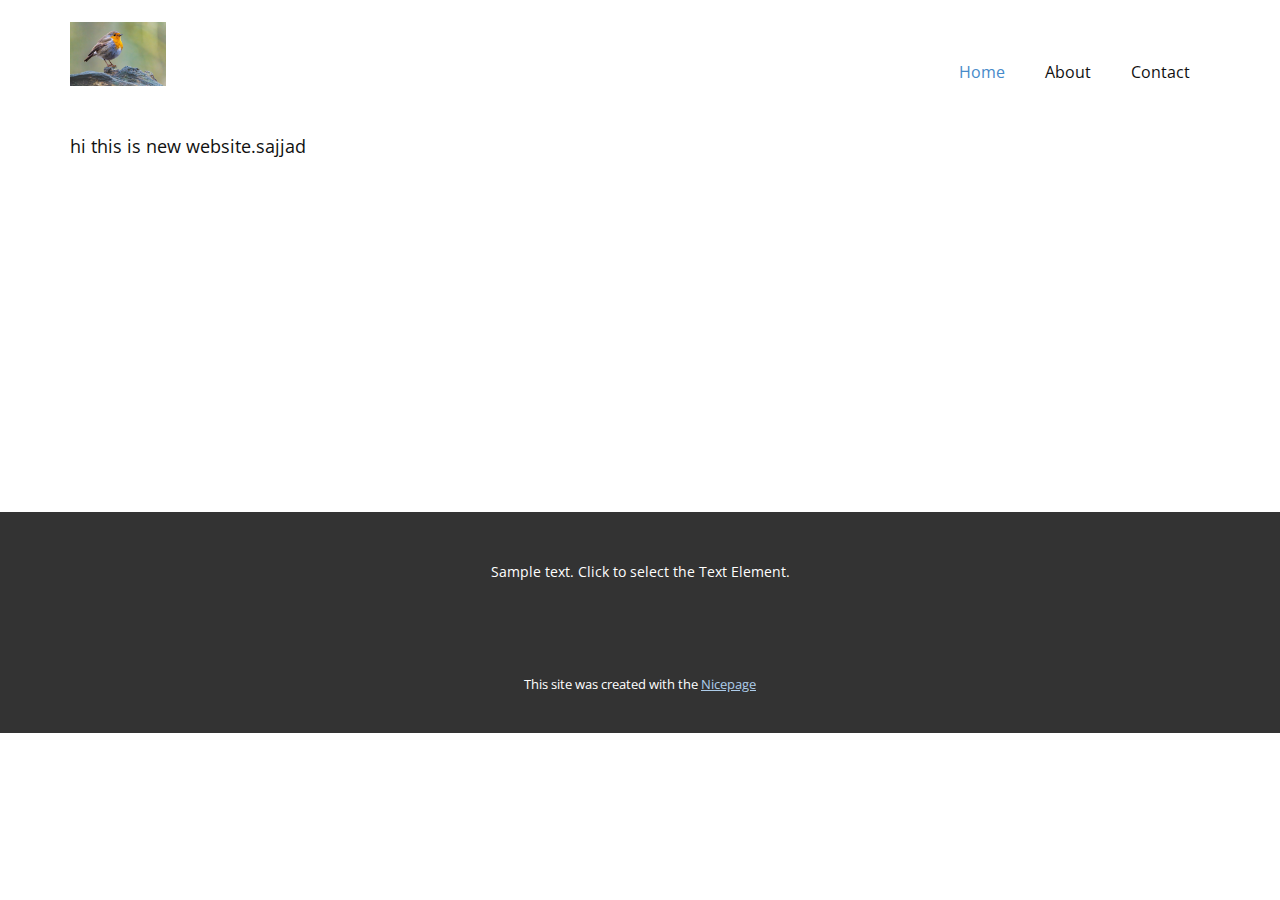
<file: index.html>
<!DOCTYPE html>
<html style="font-size: 16px;" lang="en"><head>
    <meta name="viewport" content="width=device-width, initial-scale=1.0">
    <meta charset="utf-8">
    <meta name="keywords" content="">
    <meta name="description" content="">
    <title>Home</title>
    <link rel="stylesheet" href="nicepage.css" media="screen">
<link rel="stylesheet" href="index.css" media="screen">
    <script class="u-script" type="text/javascript" src="jquery.js" defer=""></script>
    <script class="u-script" type="text/javascript" src="nicepage.js" defer=""></script>
    <meta name="generator" content="Nicepage 7.3.1, nicepage.com">
    
    
    
    <link id="u-theme-google-font" rel="stylesheet" href="https://fonts.googleapis.com/css?family=Roboto:100,100i,300,300i,400,400i,500,500i,700,700i,900,900i|Open+Sans:300,300i,400,400i,500,500i,600,600i,700,700i,800,800i">
    <script type="application/ld+json">{
		"@context": "http://schema.org",
		"@type": "Organization",
		"name": "portfolio",
		"logo": "images/b9fbf3add173cca955393d8971b341155aa489605b2e3d7445d725b1a506551e126de856271d9162c3757af6ee275f9a686507354e90d8755e0472_1280.jpg"
}</script>
    <meta name="theme-color" content="#478ac9">
    <meta property="og:title" content="Home">
    <meta property="og:type" content="website">
  <meta data-intl-tel-input-cdn-path="intlTelInput/"></head>
  <body data-home-page="Home.html" data-home-page-title="Home" data-path-to-root="./" data-include-products="false" class="u-body u-xl-mode" data-lang="en"><header class="u-clearfix u-header u-header" id="header"><div class="u-clearfix u-sheet u-valign-middle u-sheet-1">
        <a href="#" class="u-image u-logo u-image-1" data-image-width="1280" data-image-height="853">
          <img src="images/b9fbf3add173cca955393d8971b341155aa489605b2e3d7445d725b1a506551e126de856271d9162c3757af6ee275f9a686507354e90d8755e0472_1280.jpg" class="u-logo-image u-logo-image-1">
        </a>
        <nav class="u-menu u-menu-one-level u-offcanvas u-menu-1">
          <div class="menu-collapse" style="font-size: 1rem; letter-spacing: 0px;">
            <a class="u-button-style u-custom-left-right-menu-spacing u-custom-padding-bottom u-custom-top-bottom-menu-spacing u-hamburger-link u-nav-link u-text-active-palette-1-base u-text-hover-palette-2-base" href="#">
              <svg class="u-svg-link" viewBox="0 0 24 24"><use xlink:href="#menu-hamburger"></use></svg>
              <svg class="u-svg-content" version="1.1" id="menu-hamburger" viewBox="0 0 16 16" x="0px" y="0px" xmlns:xlink="http://www.w3.org/1999/xlink" xmlns="http://www.w3.org/2000/svg"><g><rect y="1" width="16" height="2"></rect><rect y="7" width="16" height="2"></rect><rect y="13" width="16" height="2"></rect>
</g></svg>
            </a>
          </div>
          <div class="u-nav-container">
            <ul class="u-nav u-unstyled u-nav-1"><li class="u-nav-item"><a class="u-button-style u-nav-link u-text-active-palette-1-base u-text-hover-palette-2-base" href="./" style="padding: 10px 20px;">Home</a>
</li><li class="u-nav-item"><a class="u-button-style u-nav-link u-text-active-palette-1-base u-text-hover-palette-2-base" href="About.html" style="padding: 10px 20px;">About</a>
</li><li class="u-nav-item"><a class="u-button-style u-nav-link u-text-active-palette-1-base u-text-hover-palette-2-base" href="Contact.html" style="padding: 10px 20px;">Contact</a>
</li></ul>
          </div>
          <div class="u-nav-container-collapse">
            <div class="u-black u-container-style u-inner-container-layout u-opacity u-opacity-95 u-sidenav">
              <div class="u-inner-container-layout u-sidenav-overflow">
                <div class="u-menu-close"></div>
                <ul class="u-align-center u-nav u-popupmenu-items u-unstyled u-nav-2"><li class="u-nav-item"><a class="u-button-style u-nav-link" href="./">Home</a>
</li><li class="u-nav-item"><a class="u-button-style u-nav-link" href="About.html">About</a>
</li><li class="u-nav-item"><a class="u-button-style u-nav-link" href="Contact.html">Contact</a>
</li></ul>
              </div>
            </div>
            <div class="u-black u-menu-overlay u-opacity u-opacity-70"></div>
          </div>
        </nav>
      </div></header>
    <section class="u-clearfix u-section-1" id="block-1">
      <div class="u-clearfix u-sheet u-sheet-1">
        <p class="u-text u-text-default u-text-1">hi this is new website.sajjad</p>
      </div>
    </section>
    
    
    
    <footer class="u-align-center u-clearfix u-container-align-center u-footer u-grey-80 u-footer" id="footer"><div class="u-clearfix u-sheet u-sheet-1">
        <p class="u-small-text u-text u-text-variant u-text-1">Sample text. Click to select the Text Element.</p>
      </div></footer>
    <section class="u-backlink u-clearfix u-grey-80">
      <p class="u-text">
        <span>This site was created with the </span>
        <a class="u-link" href="https://nicepage.com/" target="_blank" rel="nofollow">
          <span>Nicepage</span>
        </a>
      </p>
    </section>
  
</body></html>
</file>
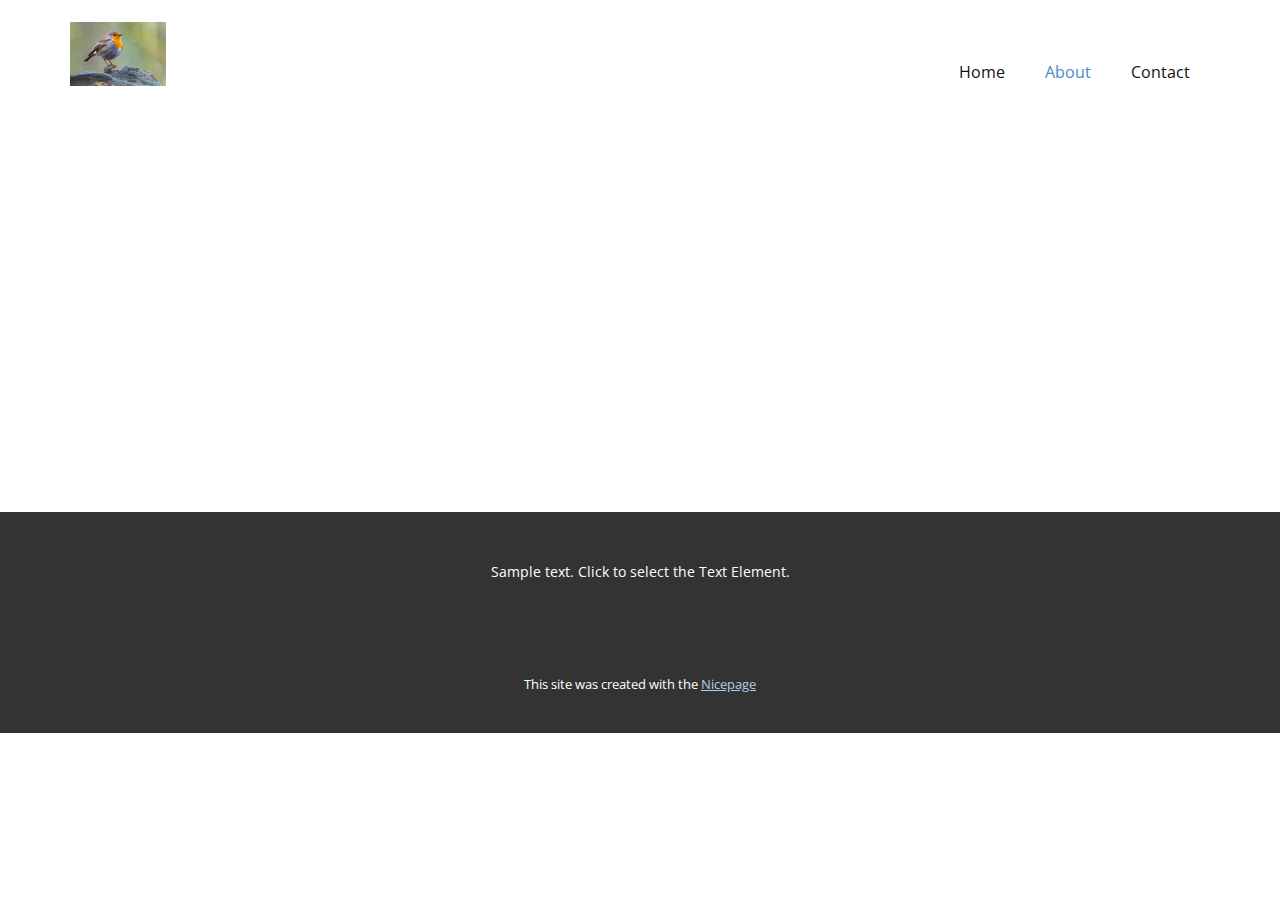
<file: About.html>
<!DOCTYPE html>
<html style="font-size: 16px;" lang="en"><head>
    <meta name="viewport" content="width=device-width, initial-scale=1.0">
    <meta charset="utf-8">
    <meta name="keywords" content="">
    <meta name="description" content="">
    <title>About</title>
    <link rel="stylesheet" href="nicepage.css" media="screen">
<link rel="stylesheet" href="About.css" media="screen">
    <script class="u-script" type="text/javascript" src="jquery.js" defer=""></script>
    <script class="u-script" type="text/javascript" src="nicepage.js" defer=""></script>
    <meta name="generator" content="Nicepage 7.3.1, nicepage.com">
    
    
    
    <link id="u-theme-google-font" rel="stylesheet" href="https://fonts.googleapis.com/css?family=Roboto:100,100i,300,300i,400,400i,500,500i,700,700i,900,900i|Open+Sans:300,300i,400,400i,500,500i,600,600i,700,700i,800,800i">
    <script type="application/ld+json">{
		"@context": "http://schema.org",
		"@type": "Organization",
		"name": "portfolio",
		"logo": "images/b9fbf3add173cca955393d8971b341155aa489605b2e3d7445d725b1a506551e126de856271d9162c3757af6ee275f9a686507354e90d8755e0472_1280.jpg"
}</script>
    <meta name="theme-color" content="#478ac9">
    <meta property="og:title" content="About">
    <meta property="og:type" content="website">
  <meta data-intl-tel-input-cdn-path="intlTelInput/"></head>
  <body data-path-to-root="./" data-include-products="false" class="u-body u-xl-mode" data-lang="en"><header class="u-clearfix u-header u-header" id="header"><div class="u-clearfix u-sheet u-valign-middle u-sheet-1">
        <a href="#" class="u-image u-logo u-image-1" data-image-width="1280" data-image-height="853">
          <img src="images/b9fbf3add173cca955393d8971b341155aa489605b2e3d7445d725b1a506551e126de856271d9162c3757af6ee275f9a686507354e90d8755e0472_1280.jpg" class="u-logo-image u-logo-image-1">
        </a>
        <nav class="u-menu u-menu-one-level u-offcanvas u-menu-1">
          <div class="menu-collapse" style="font-size: 1rem; letter-spacing: 0px;">
            <a class="u-button-style u-custom-left-right-menu-spacing u-custom-padding-bottom u-custom-top-bottom-menu-spacing u-hamburger-link u-nav-link u-text-active-palette-1-base u-text-hover-palette-2-base" href="#">
              <svg class="u-svg-link" viewBox="0 0 24 24"><use xlink:href="#menu-hamburger"></use></svg>
              <svg class="u-svg-content" version="1.1" id="menu-hamburger" viewBox="0 0 16 16" x="0px" y="0px" xmlns:xlink="http://www.w3.org/1999/xlink" xmlns="http://www.w3.org/2000/svg"><g><rect y="1" width="16" height="2"></rect><rect y="7" width="16" height="2"></rect><rect y="13" width="16" height="2"></rect>
</g></svg>
            </a>
          </div>
          <div class="u-nav-container">
            <ul class="u-nav u-unstyled u-nav-1"><li class="u-nav-item"><a class="u-button-style u-nav-link u-text-active-palette-1-base u-text-hover-palette-2-base" href="./" style="padding: 10px 20px;">Home</a>
</li><li class="u-nav-item"><a class="u-button-style u-nav-link u-text-active-palette-1-base u-text-hover-palette-2-base" href="About.html" style="padding: 10px 20px;">About</a>
</li><li class="u-nav-item"><a class="u-button-style u-nav-link u-text-active-palette-1-base u-text-hover-palette-2-base" href="Contact.html" style="padding: 10px 20px;">Contact</a>
</li></ul>
          </div>
          <div class="u-nav-container-collapse">
            <div class="u-black u-container-style u-inner-container-layout u-opacity u-opacity-95 u-sidenav">
              <div class="u-inner-container-layout u-sidenav-overflow">
                <div class="u-menu-close"></div>
                <ul class="u-align-center u-nav u-popupmenu-items u-unstyled u-nav-2"><li class="u-nav-item"><a class="u-button-style u-nav-link" href="./">Home</a>
</li><li class="u-nav-item"><a class="u-button-style u-nav-link" href="About.html">About</a>
</li><li class="u-nav-item"><a class="u-button-style u-nav-link" href="Contact.html">Contact</a>
</li></ul>
              </div>
            </div>
            <div class="u-black u-menu-overlay u-opacity u-opacity-70"></div>
          </div>
        </nav>
      </div></header>
    <section class="u-clearfix u-section-1" id="block-1">
      <div class="u-clearfix u-sheet u-sheet-1"></div>
    </section>
    
    
    
    <footer class="u-align-center u-clearfix u-container-align-center u-footer u-grey-80 u-footer" id="footer"><div class="u-clearfix u-sheet u-sheet-1">
        <p class="u-small-text u-text u-text-variant u-text-1">Sample text. Click to select the Text Element.</p>
      </div></footer>
    <section class="u-backlink u-clearfix u-grey-80">
      <p class="u-text">
        <span>This site was created with the </span>
        <a class="u-link" href="https://nicepage.com/" target="_blank" rel="nofollow">
          <span>Nicepage</span>
        </a>
      </p>
    </section>
  
</body></html>
</file>
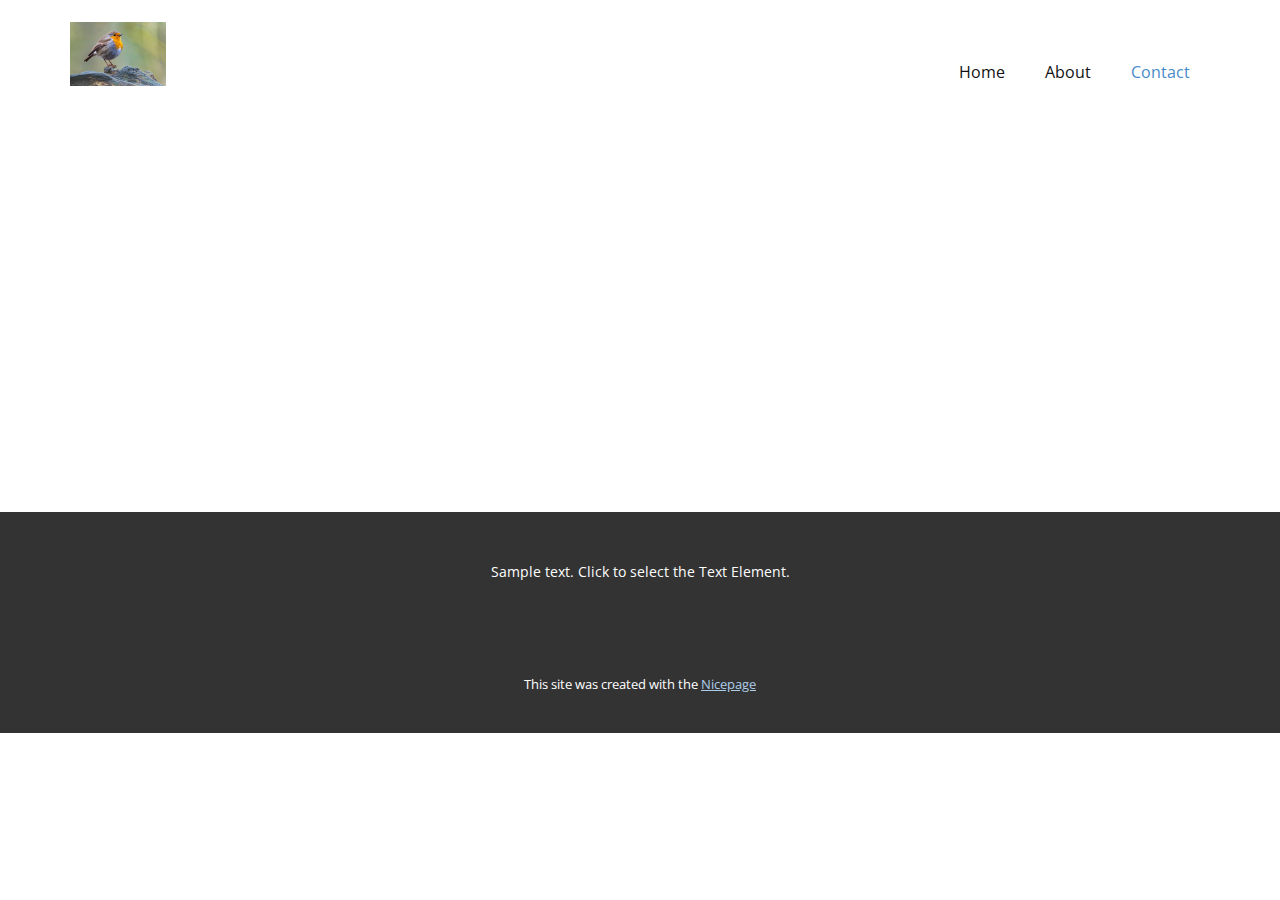
<file: Contact.html>
<!DOCTYPE html>
<html style="font-size: 16px;" lang="en"><head>
    <meta name="viewport" content="width=device-width, initial-scale=1.0">
    <meta charset="utf-8">
    <meta name="keywords" content="">
    <meta name="description" content="">
    <title>Contact</title>
    <link rel="stylesheet" href="nicepage.css" media="screen">
<link rel="stylesheet" href="Contact.css" media="screen">
    <script class="u-script" type="text/javascript" src="jquery.js" defer=""></script>
    <script class="u-script" type="text/javascript" src="nicepage.js" defer=""></script>
    <meta name="generator" content="Nicepage 7.3.1, nicepage.com">
    
    
    
    <link id="u-theme-google-font" rel="stylesheet" href="https://fonts.googleapis.com/css?family=Roboto:100,100i,300,300i,400,400i,500,500i,700,700i,900,900i|Open+Sans:300,300i,400,400i,500,500i,600,600i,700,700i,800,800i">
    <script type="application/ld+json">{
		"@context": "http://schema.org",
		"@type": "Organization",
		"name": "portfolio",
		"logo": "images/b9fbf3add173cca955393d8971b341155aa489605b2e3d7445d725b1a506551e126de856271d9162c3757af6ee275f9a686507354e90d8755e0472_1280.jpg"
}</script>
    <meta name="theme-color" content="#478ac9">
    <meta property="og:title" content="Contact">
    <meta property="og:type" content="website">
  <meta data-intl-tel-input-cdn-path="intlTelInput/"></head>
  <body data-path-to-root="./" data-include-products="false" class="u-body u-xl-mode" data-lang="en"><header class="u-clearfix u-header u-header" id="header"><div class="u-clearfix u-sheet u-valign-middle u-sheet-1">
        <a href="#" class="u-image u-logo u-image-1" data-image-width="1280" data-image-height="853">
          <img src="images/b9fbf3add173cca955393d8971b341155aa489605b2e3d7445d725b1a506551e126de856271d9162c3757af6ee275f9a686507354e90d8755e0472_1280.jpg" class="u-logo-image u-logo-image-1">
        </a>
        <nav class="u-menu u-menu-one-level u-offcanvas u-menu-1">
          <div class="menu-collapse" style="font-size: 1rem; letter-spacing: 0px;">
            <a class="u-button-style u-custom-left-right-menu-spacing u-custom-padding-bottom u-custom-top-bottom-menu-spacing u-hamburger-link u-nav-link u-text-active-palette-1-base u-text-hover-palette-2-base" href="#">
              <svg class="u-svg-link" viewBox="0 0 24 24"><use xlink:href="#menu-hamburger"></use></svg>
              <svg class="u-svg-content" version="1.1" id="menu-hamburger" viewBox="0 0 16 16" x="0px" y="0px" xmlns:xlink="http://www.w3.org/1999/xlink" xmlns="http://www.w3.org/2000/svg"><g><rect y="1" width="16" height="2"></rect><rect y="7" width="16" height="2"></rect><rect y="13" width="16" height="2"></rect>
</g></svg>
            </a>
          </div>
          <div class="u-nav-container">
            <ul class="u-nav u-unstyled u-nav-1"><li class="u-nav-item"><a class="u-button-style u-nav-link u-text-active-palette-1-base u-text-hover-palette-2-base" href="./" style="padding: 10px 20px;">Home</a>
</li><li class="u-nav-item"><a class="u-button-style u-nav-link u-text-active-palette-1-base u-text-hover-palette-2-base" href="About.html" style="padding: 10px 20px;">About</a>
</li><li class="u-nav-item"><a class="u-button-style u-nav-link u-text-active-palette-1-base u-text-hover-palette-2-base" href="Contact.html" style="padding: 10px 20px;">Contact</a>
</li></ul>
          </div>
          <div class="u-nav-container-collapse">
            <div class="u-black u-container-style u-inner-container-layout u-opacity u-opacity-95 u-sidenav">
              <div class="u-inner-container-layout u-sidenav-overflow">
                <div class="u-menu-close"></div>
                <ul class="u-align-center u-nav u-popupmenu-items u-unstyled u-nav-2"><li class="u-nav-item"><a class="u-button-style u-nav-link" href="./">Home</a>
</li><li class="u-nav-item"><a class="u-button-style u-nav-link" href="About.html">About</a>
</li><li class="u-nav-item"><a class="u-button-style u-nav-link" href="Contact.html">Contact</a>
</li></ul>
              </div>
            </div>
            <div class="u-black u-menu-overlay u-opacity u-opacity-70"></div>
          </div>
        </nav>
      </div></header>
    <section class="u-clearfix u-section-1" id="block-1">
      <div class="u-clearfix u-sheet u-sheet-1"></div>
    </section>
    
    
    
    <footer class="u-align-center u-clearfix u-container-align-center u-footer u-grey-80 u-footer" id="footer"><div class="u-clearfix u-sheet u-sheet-1">
        <p class="u-small-text u-text u-text-variant u-text-1">Sample text. Click to select the Text Element.</p>
      </div></footer>
    <section class="u-backlink u-clearfix u-grey-80">
      <p class="u-text">
        <span>This site was created with the </span>
        <a class="u-link" href="https://nicepage.com/" target="_blank" rel="nofollow">
          <span>Nicepage</span>
        </a>
      </p>
    </section>
  
</body></html>
</file>
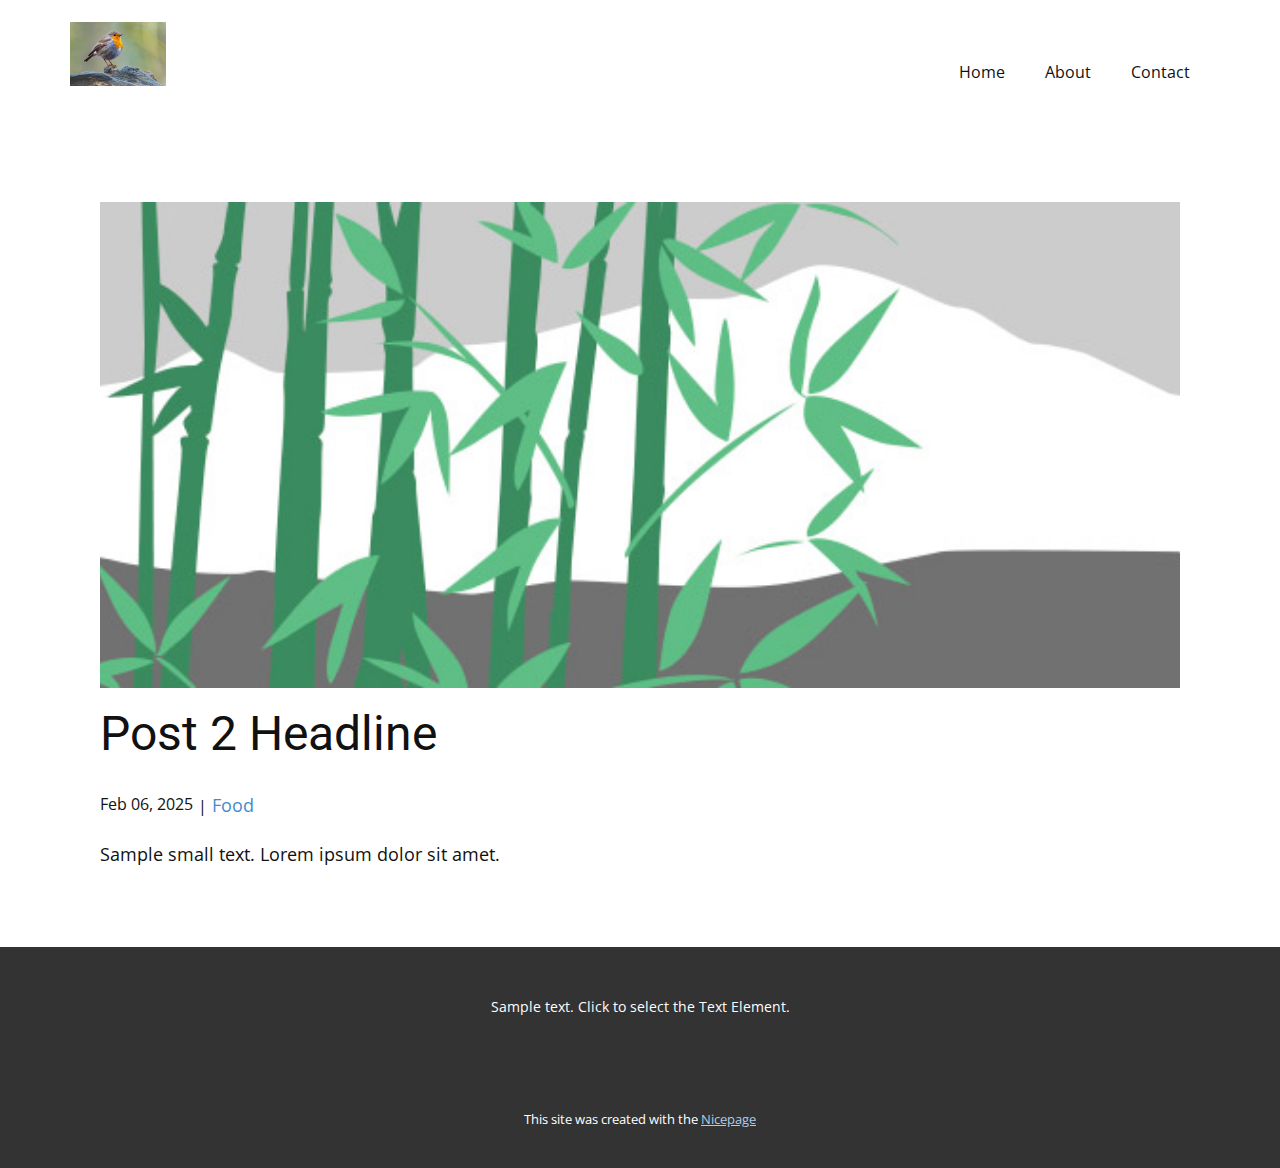
<file: blog/post-1.html>
<!DOCTYPE html>
<html style="font-size: 16px;" lang="en"><head>
    <meta name="viewport" content="width=device-width, initial-scale=1.0">
    <meta charset="utf-8">
    <meta name="keywords" content="Post 1 Headline">
    <meta name="description" content="">
    <title>Post 2 Headline</title>
    <link rel="stylesheet" href="../nicepage.css" media="screen">
<link rel="stylesheet" href="../Post-Template.css" media="screen">
    <script class="u-script" type="text/javascript" src="../jquery.js" defer=""></script>
    <script class="u-script" type="text/javascript" src="../nicepage.js" defer=""></script>
    <meta name="generator" content="Nicepage 7.3.1, nicepage.com">
    
    
    
    <link id="u-theme-google-font" rel="stylesheet" href="https://fonts.googleapis.com/css?family=Roboto:100,100i,300,300i,400,400i,500,500i,700,700i,900,900i|Open+Sans:300,300i,400,400i,500,500i,600,600i,700,700i,800,800i">
    <script type="application/ld+json">{
		"@context": "http://schema.org",
		"@type": "Organization",
		"name": "portfolio",
		"logo": "images/b9fbf3add173cca955393d8971b341155aa489605b2e3d7445d725b1a506551e126de856271d9162c3757af6ee275f9a686507354e90d8755e0472_1280.jpg"
}</script>
    <meta name="theme-color" content="#478ac9">
  <meta data-intl-tel-input-cdn-path="intlTelInput/"></head>
  <body data-path-to-root="./" data-include-products="false" class="u-body u-xl-mode" data-lang="en"><header class="u-clearfix u-header u-header" id="header"><div class="u-clearfix u-sheet u-valign-middle u-sheet-1">
        <a href="#" class="u-image u-logo u-image-1" data-image-width="1280" data-image-height="853">
          <img src="../images/b9fbf3add173cca955393d8971b341155aa489605b2e3d7445d725b1a506551e126de856271d9162c3757af6ee275f9a686507354e90d8755e0472_1280.jpg" class="u-logo-image u-logo-image-1">
        </a>
        <nav class="u-menu u-menu-one-level u-offcanvas u-menu-1">
          <div class="menu-collapse" style="font-size: 1rem; letter-spacing: 0px;">
            <a class="u-button-style u-custom-left-right-menu-spacing u-custom-padding-bottom u-custom-top-bottom-menu-spacing u-hamburger-link u-nav-link u-text-active-palette-1-base u-text-hover-palette-2-base" href="#">
              <svg class="u-svg-link" viewBox="0 0 24 24"><use xlink:href="#menu-hamburger"></use></svg>
              <svg class="u-svg-content" version="1.1" id="menu-hamburger" viewBox="0 0 16 16" x="0px" y="0px" xmlns:xlink="http://www.w3.org/1999/xlink" xmlns="http://www.w3.org/2000/svg"><g><rect y="1" width="16" height="2"></rect><rect y="7" width="16" height="2"></rect><rect y="13" width="16" height="2"></rect>
</g></svg>
            </a>
          </div>
          <div class="u-nav-container">
            <ul class="u-nav u-unstyled u-nav-1"><li class="u-nav-item"><a class="u-button-style u-nav-link u-text-active-palette-1-base u-text-hover-palette-2-base" href="../" style="padding: 10px 20px;">Home</a>
</li><li class="u-nav-item"><a class="u-button-style u-nav-link u-text-active-palette-1-base u-text-hover-palette-2-base" href="../About.html" style="padding: 10px 20px;">About</a>
</li><li class="u-nav-item"><a class="u-button-style u-nav-link u-text-active-palette-1-base u-text-hover-palette-2-base" href="../Contact.html" style="padding: 10px 20px;">Contact</a>
</li></ul>
          </div>
          <div class="u-nav-container-collapse">
            <div class="u-black u-container-style u-inner-container-layout u-opacity u-opacity-95 u-sidenav">
              <div class="u-inner-container-layout u-sidenav-overflow">
                <div class="u-menu-close"></div>
                <ul class="u-align-center u-nav u-popupmenu-items u-unstyled u-nav-2"><li class="u-nav-item"><a class="u-button-style u-nav-link" href="../">Home</a>
</li><li class="u-nav-item"><a class="u-button-style u-nav-link" href="../About.html">About</a>
</li><li class="u-nav-item"><a class="u-button-style u-nav-link" href="../Contact.html">Contact</a>
</li></ul>
              </div>
            </div>
            <div class="u-black u-menu-overlay u-opacity u-opacity-70"></div>
          </div>
        </nav>
      </div></header>
    <section class="u-align-center u-clearfix u-section-1" id="block-1">
      <div class="u-clearfix u-sheet u-valign-middle-md u-valign-middle-sm u-valign-middle-xs u-sheet-1"><!--post_details--><!--post_details_options_json--><!--{"source":""}--><!--/post_details_options_json--><!--blog_post-->
        <div class="u-container-style u-expanded-width u-post-details u-post-details-1">
          <div class="u-container-layout u-valign-middle u-container-layout-1"><!--blog_post_image-->
            <img alt="" class="u-blog-control u-expanded-width u-image u-image-default u-image-1" src="../images/68f64b9d.jpeg"><!--/blog_post_image--><!--blog_post_header-->
            <h2 class="u-blog-control u-text u-text-1">Post 2 Headline</h2><!--/blog_post_header--><!--blog_post_metadata-->
            <div class="u-blog-control u-metadata u-metadata-1"><!--blog_post_metadata_date-->
              <span class="u-meta-date u-meta-icon">Feb 06, 2025</span><!--/blog_post_metadata_date--><!--blog_post_metadata_category-->
              <span class="u-meta-category u-meta-icon"><a href="../blog/blog.html#/blog-1///1">Food</a></span><!--/blog_post_metadata_category--><!--blog_post_metadata_comments-->
              <!--/blog_post_metadata_comments-->
            </div><!--/blog_post_metadata--><!--blog_post_content-->
            <div class="u-align-justify u-blog-control u-post-content u-text u-text-2 fr-view">
  <p>Sample small text. Lorem ipsum dolor sit amet.</p>
  </div><!--/blog_post_content-->
          </div>
        </div><!--/blog_post--><!--/post_details-->
      </div>
    </section>
    
    
    
    <footer class="u-align-center u-clearfix u-container-align-center u-footer u-grey-80 u-footer" id="footer"><div class="u-clearfix u-sheet u-sheet-1">
        <p class="u-small-text u-text u-text-variant u-text-1">Sample text. Click to select the Text Element.</p>
      </div></footer>
    <section class="u-backlink u-clearfix u-grey-80">
      <p class="u-text">
        <span>This site was created with the </span>
        <a class="u-link" href="https://nicepage.com/" target="_blank" rel="nofollow">
          <span>Nicepage</span>
        </a>
      </p>
    </section>
  
</body></html>
</file>
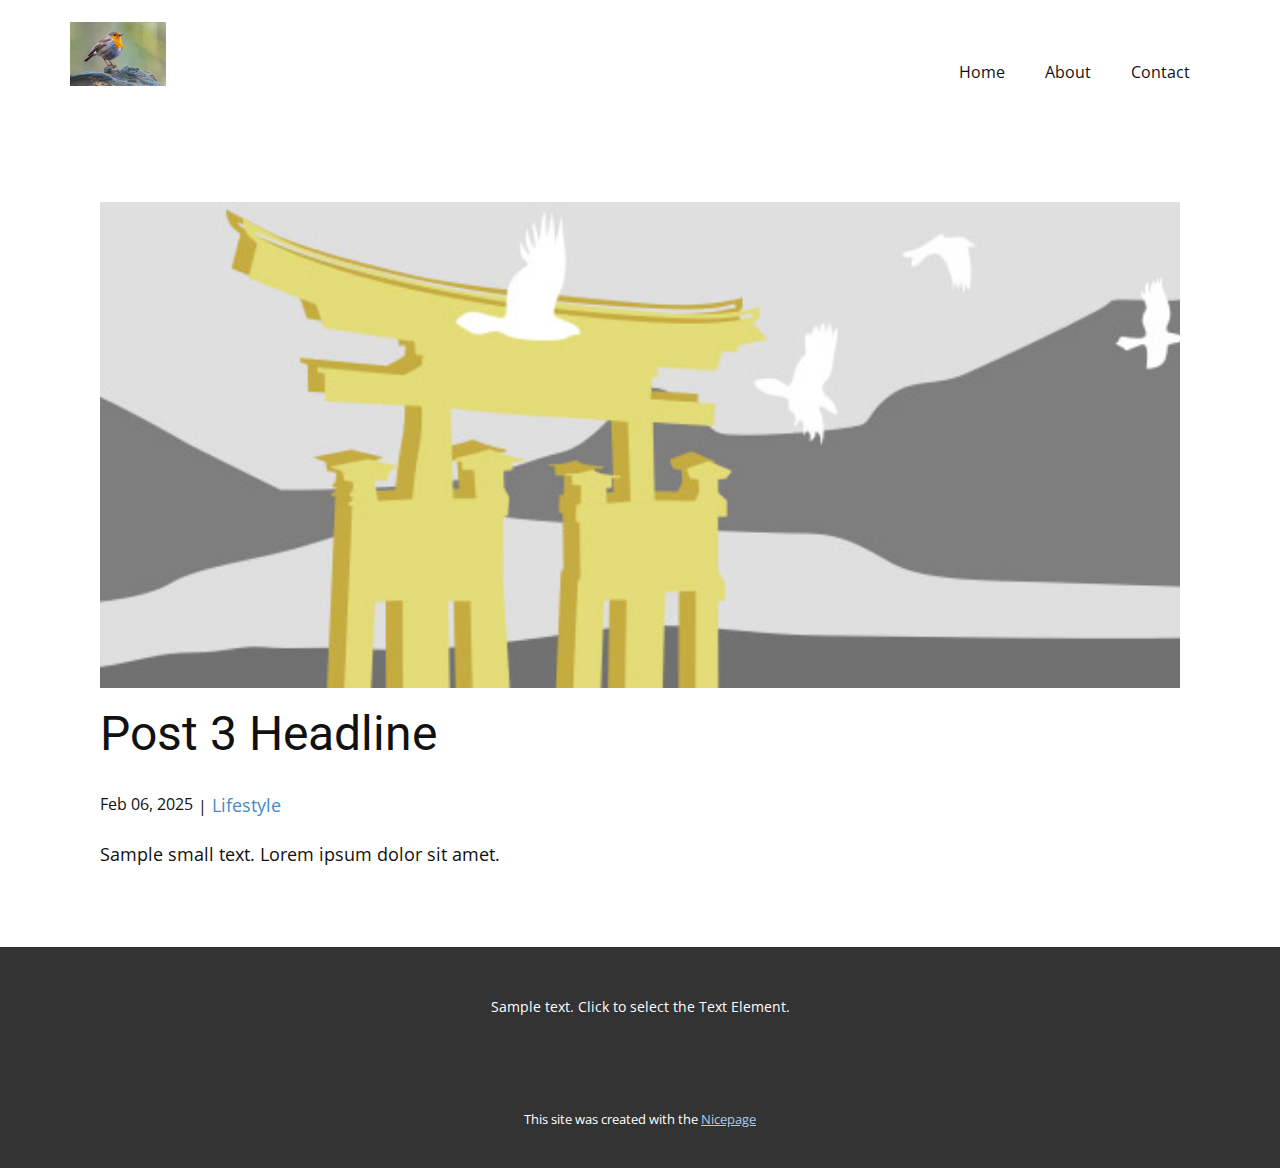
<file: blog/post-2.html>
<!DOCTYPE html>
<html style="font-size: 16px;" lang="en"><head>
    <meta name="viewport" content="width=device-width, initial-scale=1.0">
    <meta charset="utf-8">
    <meta name="keywords" content="Post 1 Headline">
    <meta name="description" content="">
    <title>Post 3 Headline</title>
    <link rel="stylesheet" href="../nicepage.css" media="screen">
<link rel="stylesheet" href="../Post-Template.css" media="screen">
    <script class="u-script" type="text/javascript" src="../jquery.js" defer=""></script>
    <script class="u-script" type="text/javascript" src="../nicepage.js" defer=""></script>
    <meta name="generator" content="Nicepage 7.3.1, nicepage.com">
    
    
    
    <link id="u-theme-google-font" rel="stylesheet" href="https://fonts.googleapis.com/css?family=Roboto:100,100i,300,300i,400,400i,500,500i,700,700i,900,900i|Open+Sans:300,300i,400,400i,500,500i,600,600i,700,700i,800,800i">
    <script type="application/ld+json">{
		"@context": "http://schema.org",
		"@type": "Organization",
		"name": "portfolio",
		"logo": "images/b9fbf3add173cca955393d8971b341155aa489605b2e3d7445d725b1a506551e126de856271d9162c3757af6ee275f9a686507354e90d8755e0472_1280.jpg"
}</script>
    <meta name="theme-color" content="#478ac9">
  <meta data-intl-tel-input-cdn-path="intlTelInput/"></head>
  <body data-path-to-root="./" data-include-products="false" class="u-body u-xl-mode" data-lang="en"><header class="u-clearfix u-header u-header" id="header"><div class="u-clearfix u-sheet u-valign-middle u-sheet-1">
        <a href="#" class="u-image u-logo u-image-1" data-image-width="1280" data-image-height="853">
          <img src="../images/b9fbf3add173cca955393d8971b341155aa489605b2e3d7445d725b1a506551e126de856271d9162c3757af6ee275f9a686507354e90d8755e0472_1280.jpg" class="u-logo-image u-logo-image-1">
        </a>
        <nav class="u-menu u-menu-one-level u-offcanvas u-menu-1">
          <div class="menu-collapse" style="font-size: 1rem; letter-spacing: 0px;">
            <a class="u-button-style u-custom-left-right-menu-spacing u-custom-padding-bottom u-custom-top-bottom-menu-spacing u-hamburger-link u-nav-link u-text-active-palette-1-base u-text-hover-palette-2-base" href="#">
              <svg class="u-svg-link" viewBox="0 0 24 24"><use xlink:href="#menu-hamburger"></use></svg>
              <svg class="u-svg-content" version="1.1" id="menu-hamburger" viewBox="0 0 16 16" x="0px" y="0px" xmlns:xlink="http://www.w3.org/1999/xlink" xmlns="http://www.w3.org/2000/svg"><g><rect y="1" width="16" height="2"></rect><rect y="7" width="16" height="2"></rect><rect y="13" width="16" height="2"></rect>
</g></svg>
            </a>
          </div>
          <div class="u-nav-container">
            <ul class="u-nav u-unstyled u-nav-1"><li class="u-nav-item"><a class="u-button-style u-nav-link u-text-active-palette-1-base u-text-hover-palette-2-base" href="../" style="padding: 10px 20px;">Home</a>
</li><li class="u-nav-item"><a class="u-button-style u-nav-link u-text-active-palette-1-base u-text-hover-palette-2-base" href="../About.html" style="padding: 10px 20px;">About</a>
</li><li class="u-nav-item"><a class="u-button-style u-nav-link u-text-active-palette-1-base u-text-hover-palette-2-base" href="../Contact.html" style="padding: 10px 20px;">Contact</a>
</li></ul>
          </div>
          <div class="u-nav-container-collapse">
            <div class="u-black u-container-style u-inner-container-layout u-opacity u-opacity-95 u-sidenav">
              <div class="u-inner-container-layout u-sidenav-overflow">
                <div class="u-menu-close"></div>
                <ul class="u-align-center u-nav u-popupmenu-items u-unstyled u-nav-2"><li class="u-nav-item"><a class="u-button-style u-nav-link" href="../">Home</a>
</li><li class="u-nav-item"><a class="u-button-style u-nav-link" href="../About.html">About</a>
</li><li class="u-nav-item"><a class="u-button-style u-nav-link" href="../Contact.html">Contact</a>
</li></ul>
              </div>
            </div>
            <div class="u-black u-menu-overlay u-opacity u-opacity-70"></div>
          </div>
        </nav>
      </div></header>
    <section class="u-align-center u-clearfix u-section-1" id="block-1">
      <div class="u-clearfix u-sheet u-valign-middle-md u-valign-middle-sm u-valign-middle-xs u-sheet-1"><!--post_details--><!--post_details_options_json--><!--{"source":""}--><!--/post_details_options_json--><!--blog_post-->
        <div class="u-container-style u-expanded-width u-post-details u-post-details-1">
          <div class="u-container-layout u-valign-middle u-container-layout-1"><!--blog_post_image-->
            <img alt="" class="u-blog-control u-expanded-width u-image u-image-default u-image-1" src="../images/8ad73f3c.jpeg"><!--/blog_post_image--><!--blog_post_header-->
            <h2 class="u-blog-control u-text u-text-1">Post 3 Headline</h2><!--/blog_post_header--><!--blog_post_metadata-->
            <div class="u-blog-control u-metadata u-metadata-1"><!--blog_post_metadata_date-->
              <span class="u-meta-date u-meta-icon">Feb 06, 2025</span><!--/blog_post_metadata_date--><!--blog_post_metadata_category-->
              <span class="u-meta-category u-meta-icon"><a href="../blog/blog.html#/blog-1///3">Lifestyle</a></span><!--/blog_post_metadata_category--><!--blog_post_metadata_comments-->
              <!--/blog_post_metadata_comments-->
            </div><!--/blog_post_metadata--><!--blog_post_content-->
            <div class="u-align-justify u-blog-control u-post-content u-text u-text-2 fr-view">
  <p>Sample small text. Lorem ipsum dolor sit amet.</p>
  </div><!--/blog_post_content-->
          </div>
        </div><!--/blog_post--><!--/post_details-->
      </div>
    </section>
    
    
    
    <footer class="u-align-center u-clearfix u-container-align-center u-footer u-grey-80 u-footer" id="footer"><div class="u-clearfix u-sheet u-sheet-1">
        <p class="u-small-text u-text u-text-variant u-text-1">Sample text. Click to select the Text Element.</p>
      </div></footer>
    <section class="u-backlink u-clearfix u-grey-80">
      <p class="u-text">
        <span>This site was created with the </span>
        <a class="u-link" href="https://nicepage.com/" target="_blank" rel="nofollow">
          <span>Nicepage</span>
        </a>
      </p>
    </section>
  
</body></html>
</file>
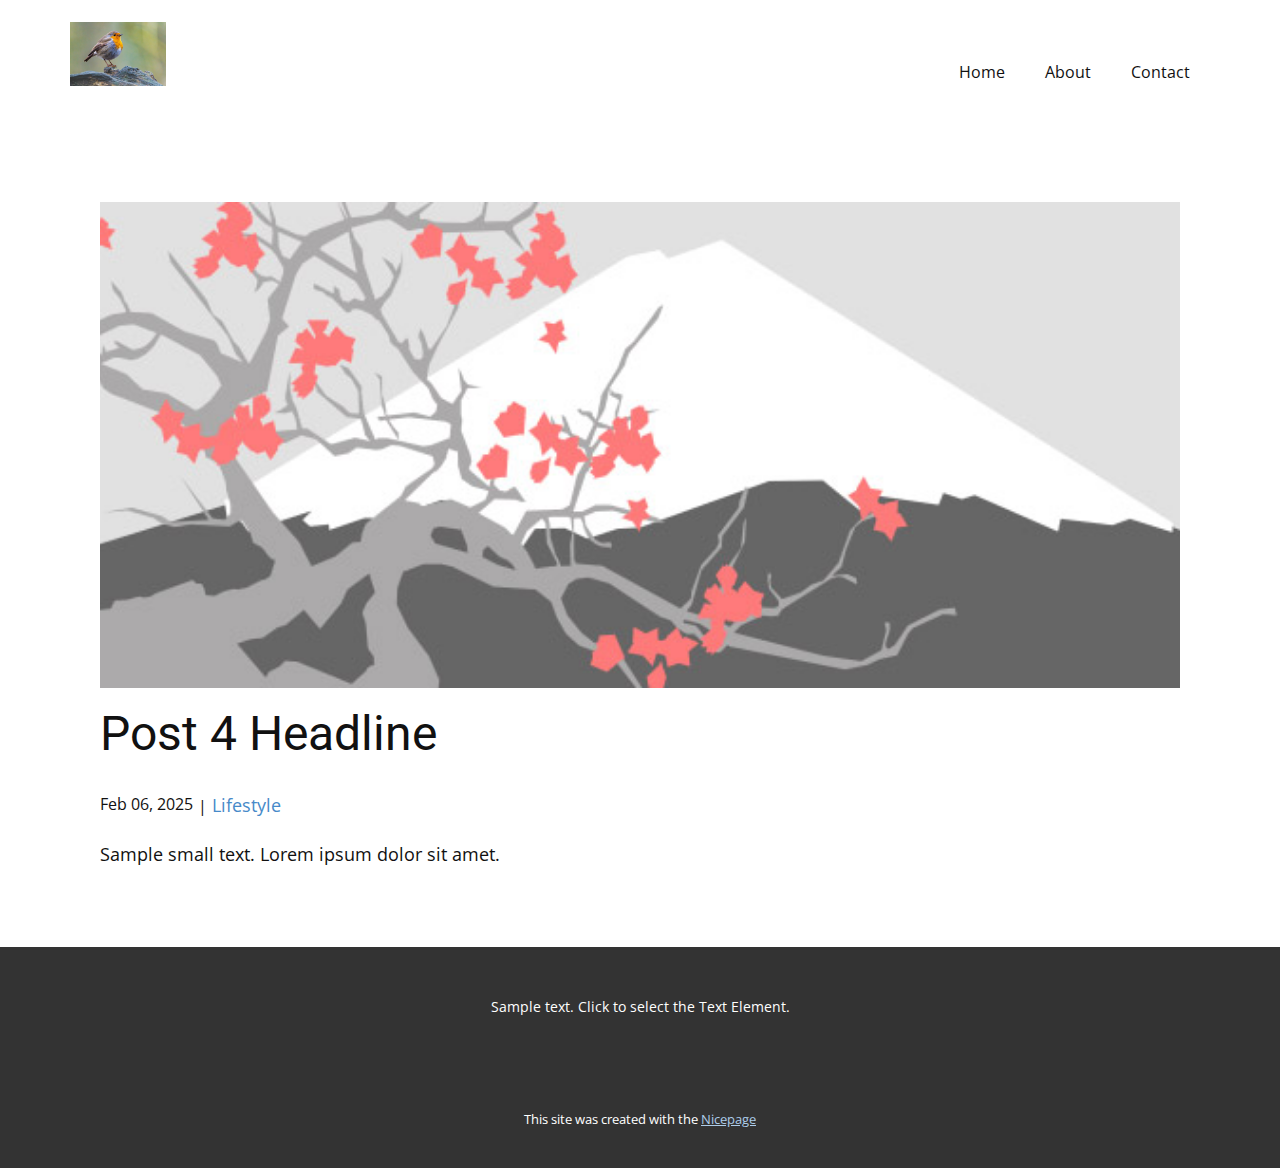
<file: blog/post-3.html>
<!DOCTYPE html>
<html style="font-size: 16px;" lang="en"><head>
    <meta name="viewport" content="width=device-width, initial-scale=1.0">
    <meta charset="utf-8">
    <meta name="keywords" content="Post 1 Headline">
    <meta name="description" content="">
    <title>Post 4 Headline</title>
    <link rel="stylesheet" href="../nicepage.css" media="screen">
<link rel="stylesheet" href="../Post-Template.css" media="screen">
    <script class="u-script" type="text/javascript" src="../jquery.js" defer=""></script>
    <script class="u-script" type="text/javascript" src="../nicepage.js" defer=""></script>
    <meta name="generator" content="Nicepage 7.3.1, nicepage.com">
    
    
    
    <link id="u-theme-google-font" rel="stylesheet" href="https://fonts.googleapis.com/css?family=Roboto:100,100i,300,300i,400,400i,500,500i,700,700i,900,900i|Open+Sans:300,300i,400,400i,500,500i,600,600i,700,700i,800,800i">
    <script type="application/ld+json">{
		"@context": "http://schema.org",
		"@type": "Organization",
		"name": "portfolio",
		"logo": "images/b9fbf3add173cca955393d8971b341155aa489605b2e3d7445d725b1a506551e126de856271d9162c3757af6ee275f9a686507354e90d8755e0472_1280.jpg"
}</script>
    <meta name="theme-color" content="#478ac9">
  <meta data-intl-tel-input-cdn-path="intlTelInput/"></head>
  <body data-path-to-root="./" data-include-products="false" class="u-body u-xl-mode" data-lang="en"><header class="u-clearfix u-header u-header" id="header"><div class="u-clearfix u-sheet u-valign-middle u-sheet-1">
        <a href="#" class="u-image u-logo u-image-1" data-image-width="1280" data-image-height="853">
          <img src="../images/b9fbf3add173cca955393d8971b341155aa489605b2e3d7445d725b1a506551e126de856271d9162c3757af6ee275f9a686507354e90d8755e0472_1280.jpg" class="u-logo-image u-logo-image-1">
        </a>
        <nav class="u-menu u-menu-one-level u-offcanvas u-menu-1">
          <div class="menu-collapse" style="font-size: 1rem; letter-spacing: 0px;">
            <a class="u-button-style u-custom-left-right-menu-spacing u-custom-padding-bottom u-custom-top-bottom-menu-spacing u-hamburger-link u-nav-link u-text-active-palette-1-base u-text-hover-palette-2-base" href="#">
              <svg class="u-svg-link" viewBox="0 0 24 24"><use xlink:href="#menu-hamburger"></use></svg>
              <svg class="u-svg-content" version="1.1" id="menu-hamburger" viewBox="0 0 16 16" x="0px" y="0px" xmlns:xlink="http://www.w3.org/1999/xlink" xmlns="http://www.w3.org/2000/svg"><g><rect y="1" width="16" height="2"></rect><rect y="7" width="16" height="2"></rect><rect y="13" width="16" height="2"></rect>
</g></svg>
            </a>
          </div>
          <div class="u-nav-container">
            <ul class="u-nav u-unstyled u-nav-1"><li class="u-nav-item"><a class="u-button-style u-nav-link u-text-active-palette-1-base u-text-hover-palette-2-base" href="../" style="padding: 10px 20px;">Home</a>
</li><li class="u-nav-item"><a class="u-button-style u-nav-link u-text-active-palette-1-base u-text-hover-palette-2-base" href="../About.html" style="padding: 10px 20px;">About</a>
</li><li class="u-nav-item"><a class="u-button-style u-nav-link u-text-active-palette-1-base u-text-hover-palette-2-base" href="../Contact.html" style="padding: 10px 20px;">Contact</a>
</li></ul>
          </div>
          <div class="u-nav-container-collapse">
            <div class="u-black u-container-style u-inner-container-layout u-opacity u-opacity-95 u-sidenav">
              <div class="u-inner-container-layout u-sidenav-overflow">
                <div class="u-menu-close"></div>
                <ul class="u-align-center u-nav u-popupmenu-items u-unstyled u-nav-2"><li class="u-nav-item"><a class="u-button-style u-nav-link" href="../">Home</a>
</li><li class="u-nav-item"><a class="u-button-style u-nav-link" href="../About.html">About</a>
</li><li class="u-nav-item"><a class="u-button-style u-nav-link" href="../Contact.html">Contact</a>
</li></ul>
              </div>
            </div>
            <div class="u-black u-menu-overlay u-opacity u-opacity-70"></div>
          </div>
        </nav>
      </div></header>
    <section class="u-align-center u-clearfix u-section-1" id="block-1">
      <div class="u-clearfix u-sheet u-valign-middle-md u-valign-middle-sm u-valign-middle-xs u-sheet-1"><!--post_details--><!--post_details_options_json--><!--{"source":""}--><!--/post_details_options_json--><!--blog_post-->
        <div class="u-container-style u-expanded-width u-post-details u-post-details-1">
          <div class="u-container-layout u-valign-middle u-container-layout-1"><!--blog_post_image-->
            <img alt="" class="u-blog-control u-expanded-width u-image u-image-default u-image-1" src="../images/0fd3416c.jpeg"><!--/blog_post_image--><!--blog_post_header-->
            <h2 class="u-blog-control u-text u-text-1">Post 4 Headline</h2><!--/blog_post_header--><!--blog_post_metadata-->
            <div class="u-blog-control u-metadata u-metadata-1"><!--blog_post_metadata_date-->
              <span class="u-meta-date u-meta-icon">Feb 06, 2025</span><!--/blog_post_metadata_date--><!--blog_post_metadata_category-->
              <span class="u-meta-category u-meta-icon"><a href="../blog/blog.html#/blog-1///3">Lifestyle</a></span><!--/blog_post_metadata_category--><!--blog_post_metadata_comments-->
              <!--/blog_post_metadata_comments-->
            </div><!--/blog_post_metadata--><!--blog_post_content-->
            <div class="u-align-justify u-blog-control u-post-content u-text u-text-2 fr-view">
  <p>Sample small text. Lorem ipsum dolor sit amet.</p>
  </div><!--/blog_post_content-->
          </div>
        </div><!--/blog_post--><!--/post_details-->
      </div>
    </section>
    
    
    
    <footer class="u-align-center u-clearfix u-container-align-center u-footer u-grey-80 u-footer" id="footer"><div class="u-clearfix u-sheet u-sheet-1">
        <p class="u-small-text u-text u-text-variant u-text-1">Sample text. Click to select the Text Element.</p>
      </div></footer>
    <section class="u-backlink u-clearfix u-grey-80">
      <p class="u-text">
        <span>This site was created with the </span>
        <a class="u-link" href="https://nicepage.com/" target="_blank" rel="nofollow">
          <span>Nicepage</span>
        </a>
      </p>
    </section>
  
</body></html>
</file>
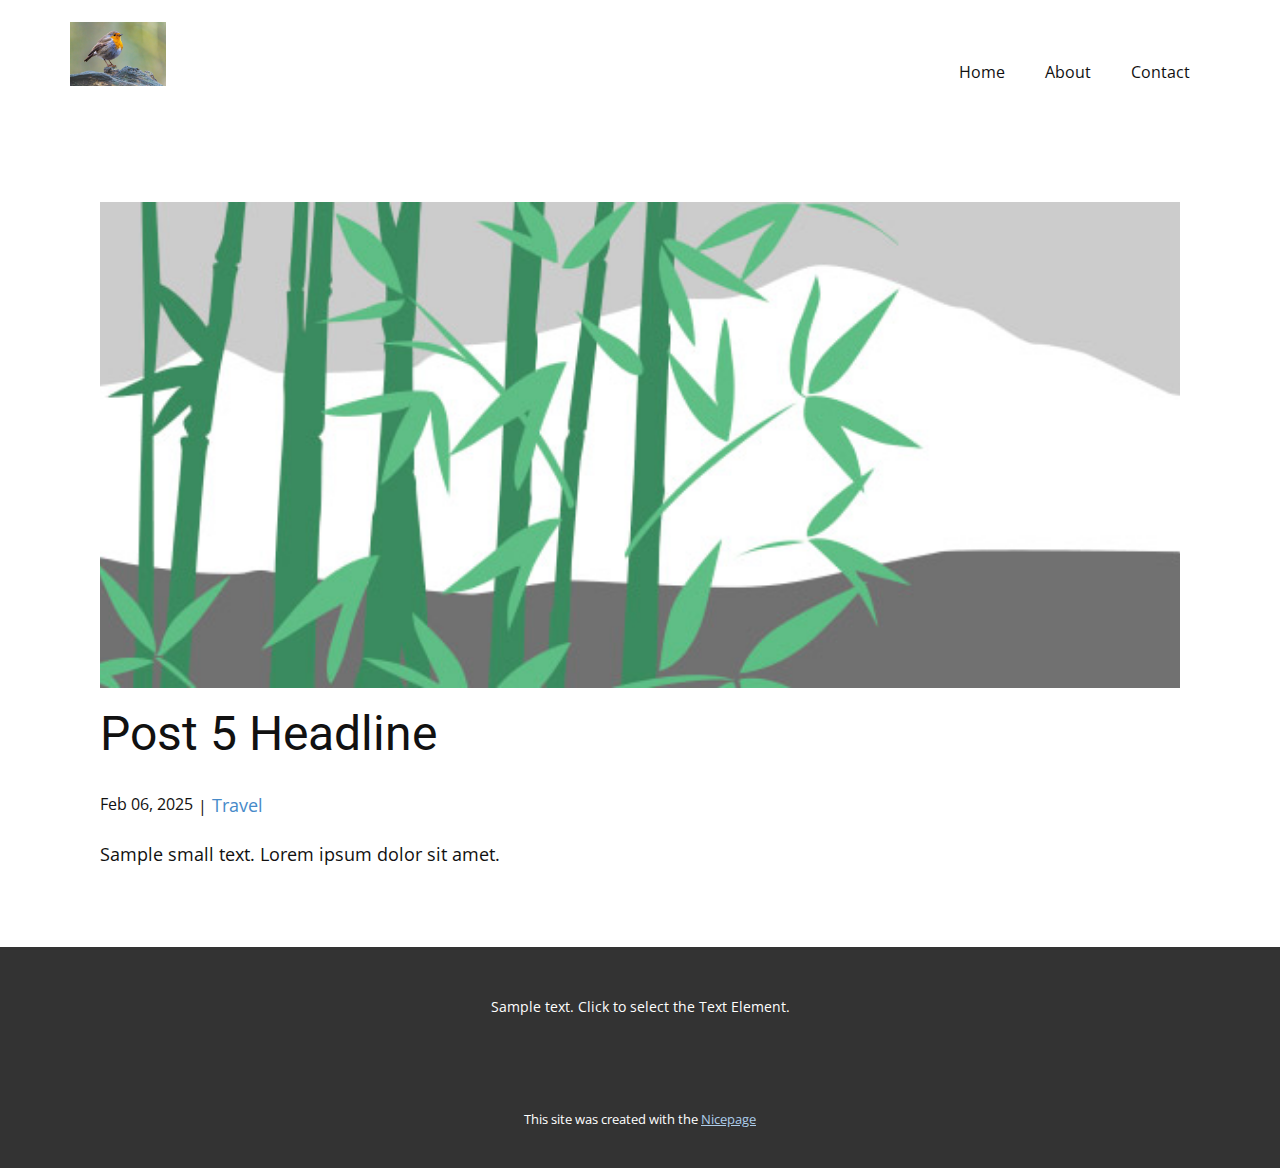
<file: blog/post-4.html>
<!DOCTYPE html>
<html style="font-size: 16px;" lang="en"><head>
    <meta name="viewport" content="width=device-width, initial-scale=1.0">
    <meta charset="utf-8">
    <meta name="keywords" content="Post 1 Headline">
    <meta name="description" content="">
    <title>Post 5 Headline</title>
    <link rel="stylesheet" href="../nicepage.css" media="screen">
<link rel="stylesheet" href="../Post-Template.css" media="screen">
    <script class="u-script" type="text/javascript" src="../jquery.js" defer=""></script>
    <script class="u-script" type="text/javascript" src="../nicepage.js" defer=""></script>
    <meta name="generator" content="Nicepage 7.3.1, nicepage.com">
    
    
    
    <link id="u-theme-google-font" rel="stylesheet" href="https://fonts.googleapis.com/css?family=Roboto:100,100i,300,300i,400,400i,500,500i,700,700i,900,900i|Open+Sans:300,300i,400,400i,500,500i,600,600i,700,700i,800,800i">
    <script type="application/ld+json">{
		"@context": "http://schema.org",
		"@type": "Organization",
		"name": "portfolio",
		"logo": "images/b9fbf3add173cca955393d8971b341155aa489605b2e3d7445d725b1a506551e126de856271d9162c3757af6ee275f9a686507354e90d8755e0472_1280.jpg"
}</script>
    <meta name="theme-color" content="#478ac9">
  <meta data-intl-tel-input-cdn-path="intlTelInput/"></head>
  <body data-path-to-root="./" data-include-products="false" class="u-body u-xl-mode" data-lang="en"><header class="u-clearfix u-header u-header" id="header"><div class="u-clearfix u-sheet u-valign-middle u-sheet-1">
        <a href="#" class="u-image u-logo u-image-1" data-image-width="1280" data-image-height="853">
          <img src="../images/b9fbf3add173cca955393d8971b341155aa489605b2e3d7445d725b1a506551e126de856271d9162c3757af6ee275f9a686507354e90d8755e0472_1280.jpg" class="u-logo-image u-logo-image-1">
        </a>
        <nav class="u-menu u-menu-one-level u-offcanvas u-menu-1">
          <div class="menu-collapse" style="font-size: 1rem; letter-spacing: 0px;">
            <a class="u-button-style u-custom-left-right-menu-spacing u-custom-padding-bottom u-custom-top-bottom-menu-spacing u-hamburger-link u-nav-link u-text-active-palette-1-base u-text-hover-palette-2-base" href="#">
              <svg class="u-svg-link" viewBox="0 0 24 24"><use xlink:href="#menu-hamburger"></use></svg>
              <svg class="u-svg-content" version="1.1" id="menu-hamburger" viewBox="0 0 16 16" x="0px" y="0px" xmlns:xlink="http://www.w3.org/1999/xlink" xmlns="http://www.w3.org/2000/svg"><g><rect y="1" width="16" height="2"></rect><rect y="7" width="16" height="2"></rect><rect y="13" width="16" height="2"></rect>
</g></svg>
            </a>
          </div>
          <div class="u-nav-container">
            <ul class="u-nav u-unstyled u-nav-1"><li class="u-nav-item"><a class="u-button-style u-nav-link u-text-active-palette-1-base u-text-hover-palette-2-base" href="../" style="padding: 10px 20px;">Home</a>
</li><li class="u-nav-item"><a class="u-button-style u-nav-link u-text-active-palette-1-base u-text-hover-palette-2-base" href="../About.html" style="padding: 10px 20px;">About</a>
</li><li class="u-nav-item"><a class="u-button-style u-nav-link u-text-active-palette-1-base u-text-hover-palette-2-base" href="../Contact.html" style="padding: 10px 20px;">Contact</a>
</li></ul>
          </div>
          <div class="u-nav-container-collapse">
            <div class="u-black u-container-style u-inner-container-layout u-opacity u-opacity-95 u-sidenav">
              <div class="u-inner-container-layout u-sidenav-overflow">
                <div class="u-menu-close"></div>
                <ul class="u-align-center u-nav u-popupmenu-items u-unstyled u-nav-2"><li class="u-nav-item"><a class="u-button-style u-nav-link" href="../">Home</a>
</li><li class="u-nav-item"><a class="u-button-style u-nav-link" href="../About.html">About</a>
</li><li class="u-nav-item"><a class="u-button-style u-nav-link" href="../Contact.html">Contact</a>
</li></ul>
              </div>
            </div>
            <div class="u-black u-menu-overlay u-opacity u-opacity-70"></div>
          </div>
        </nav>
      </div></header>
    <section class="u-align-center u-clearfix u-section-1" id="block-1">
      <div class="u-clearfix u-sheet u-valign-middle-md u-valign-middle-sm u-valign-middle-xs u-sheet-1"><!--post_details--><!--post_details_options_json--><!--{"source":""}--><!--/post_details_options_json--><!--blog_post-->
        <div class="u-container-style u-expanded-width u-post-details u-post-details-1">
          <div class="u-container-layout u-valign-middle u-container-layout-1"><!--blog_post_image-->
            <img alt="" class="u-blog-control u-expanded-width u-image u-image-default u-image-1" src="../images/68f64b9d.jpeg"><!--/blog_post_image--><!--blog_post_header-->
            <h2 class="u-blog-control u-text u-text-1">Post 5 Headline</h2><!--/blog_post_header--><!--blog_post_metadata-->
            <div class="u-blog-control u-metadata u-metadata-1"><!--blog_post_metadata_date-->
              <span class="u-meta-date u-meta-icon">Feb 06, 2025</span><!--/blog_post_metadata_date--><!--blog_post_metadata_category-->
              <span class="u-meta-category u-meta-icon"><a href="../blog/blog.html#/blog-1///2">Travel</a></span><!--/blog_post_metadata_category--><!--blog_post_metadata_comments-->
              <!--/blog_post_metadata_comments-->
            </div><!--/blog_post_metadata--><!--blog_post_content-->
            <div class="u-align-justify u-blog-control u-post-content u-text u-text-2 fr-view">
  <p>Sample small text. Lorem ipsum dolor sit amet.</p>
  </div><!--/blog_post_content-->
          </div>
        </div><!--/blog_post--><!--/post_details-->
      </div>
    </section>
    
    
    
    <footer class="u-align-center u-clearfix u-container-align-center u-footer u-grey-80 u-footer" id="footer"><div class="u-clearfix u-sheet u-sheet-1">
        <p class="u-small-text u-text u-text-variant u-text-1">Sample text. Click to select the Text Element.</p>
      </div></footer>
    <section class="u-backlink u-clearfix u-grey-80">
      <p class="u-text">
        <span>This site was created with the </span>
        <a class="u-link" href="https://nicepage.com/" target="_blank" rel="nofollow">
          <span>Nicepage</span>
        </a>
      </p>
    </section>
  
</body></html>
</file>
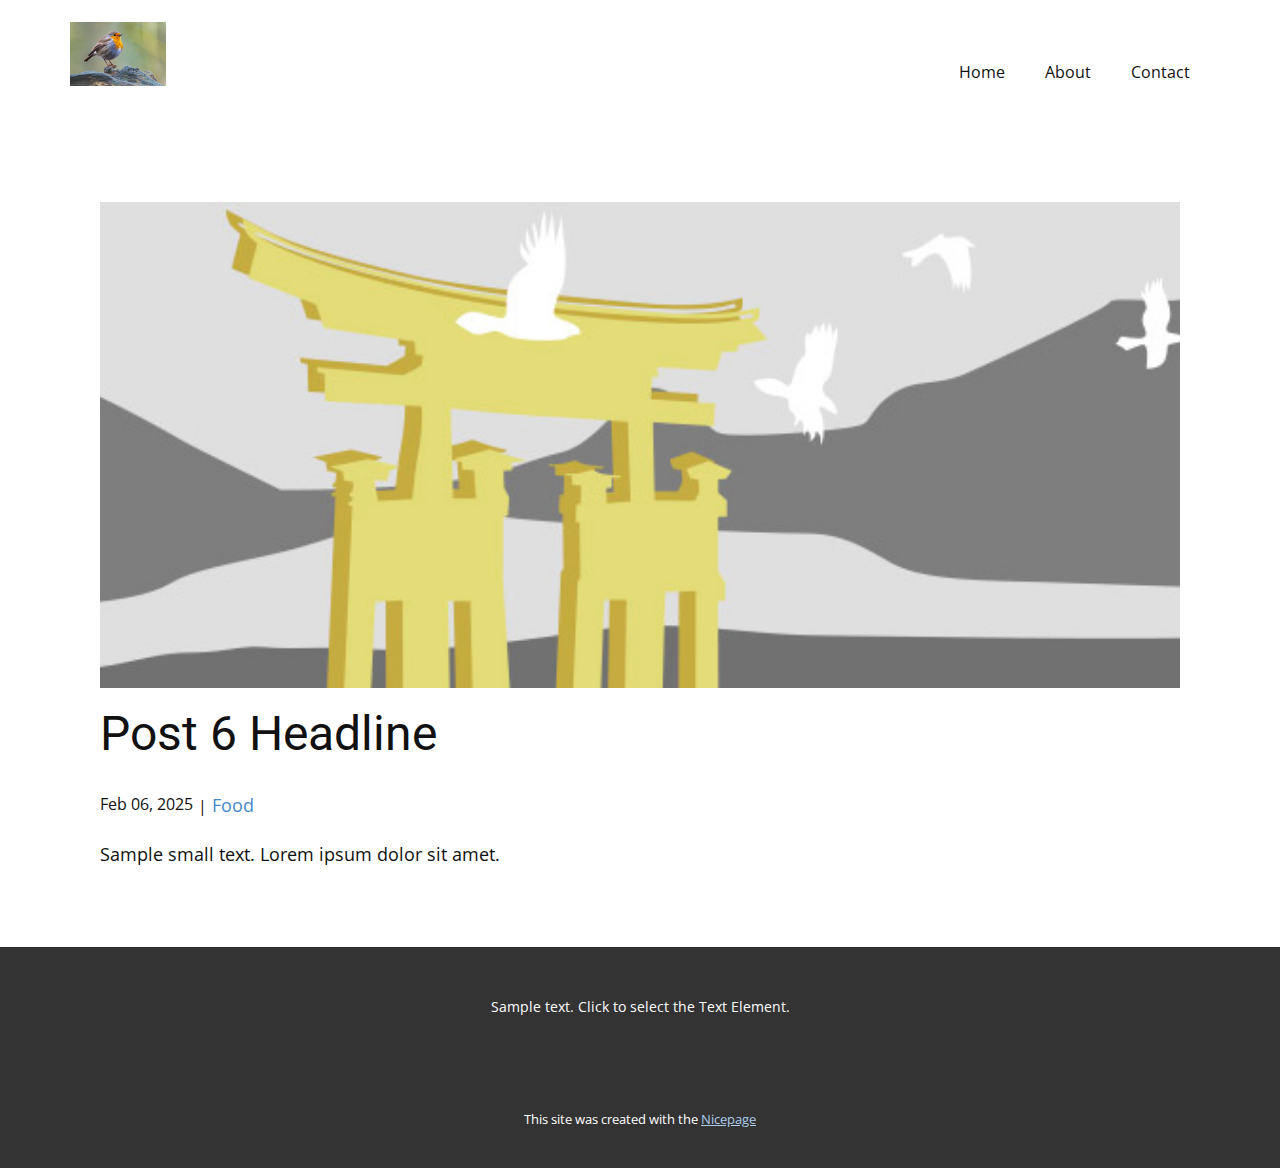
<file: blog/post-5.html>
<!DOCTYPE html>
<html style="font-size: 16px;" lang="en"><head>
    <meta name="viewport" content="width=device-width, initial-scale=1.0">
    <meta charset="utf-8">
    <meta name="keywords" content="Post 1 Headline">
    <meta name="description" content="">
    <title>Post 6 Headline</title>
    <link rel="stylesheet" href="../nicepage.css" media="screen">
<link rel="stylesheet" href="../Post-Template.css" media="screen">
    <script class="u-script" type="text/javascript" src="../jquery.js" defer=""></script>
    <script class="u-script" type="text/javascript" src="../nicepage.js" defer=""></script>
    <meta name="generator" content="Nicepage 7.3.1, nicepage.com">
    
    
    
    <link id="u-theme-google-font" rel="stylesheet" href="https://fonts.googleapis.com/css?family=Roboto:100,100i,300,300i,400,400i,500,500i,700,700i,900,900i|Open+Sans:300,300i,400,400i,500,500i,600,600i,700,700i,800,800i">
    <script type="application/ld+json">{
		"@context": "http://schema.org",
		"@type": "Organization",
		"name": "portfolio",
		"logo": "images/b9fbf3add173cca955393d8971b341155aa489605b2e3d7445d725b1a506551e126de856271d9162c3757af6ee275f9a686507354e90d8755e0472_1280.jpg"
}</script>
    <meta name="theme-color" content="#478ac9">
  <meta data-intl-tel-input-cdn-path="intlTelInput/"></head>
  <body data-path-to-root="./" data-include-products="false" class="u-body u-xl-mode" data-lang="en"><header class="u-clearfix u-header u-header" id="header"><div class="u-clearfix u-sheet u-valign-middle u-sheet-1">
        <a href="#" class="u-image u-logo u-image-1" data-image-width="1280" data-image-height="853">
          <img src="../images/b9fbf3add173cca955393d8971b341155aa489605b2e3d7445d725b1a506551e126de856271d9162c3757af6ee275f9a686507354e90d8755e0472_1280.jpg" class="u-logo-image u-logo-image-1">
        </a>
        <nav class="u-menu u-menu-one-level u-offcanvas u-menu-1">
          <div class="menu-collapse" style="font-size: 1rem; letter-spacing: 0px;">
            <a class="u-button-style u-custom-left-right-menu-spacing u-custom-padding-bottom u-custom-top-bottom-menu-spacing u-hamburger-link u-nav-link u-text-active-palette-1-base u-text-hover-palette-2-base" href="#">
              <svg class="u-svg-link" viewBox="0 0 24 24"><use xlink:href="#menu-hamburger"></use></svg>
              <svg class="u-svg-content" version="1.1" id="menu-hamburger" viewBox="0 0 16 16" x="0px" y="0px" xmlns:xlink="http://www.w3.org/1999/xlink" xmlns="http://www.w3.org/2000/svg"><g><rect y="1" width="16" height="2"></rect><rect y="7" width="16" height="2"></rect><rect y="13" width="16" height="2"></rect>
</g></svg>
            </a>
          </div>
          <div class="u-nav-container">
            <ul class="u-nav u-unstyled u-nav-1"><li class="u-nav-item"><a class="u-button-style u-nav-link u-text-active-palette-1-base u-text-hover-palette-2-base" href="../" style="padding: 10px 20px;">Home</a>
</li><li class="u-nav-item"><a class="u-button-style u-nav-link u-text-active-palette-1-base u-text-hover-palette-2-base" href="../About.html" style="padding: 10px 20px;">About</a>
</li><li class="u-nav-item"><a class="u-button-style u-nav-link u-text-active-palette-1-base u-text-hover-palette-2-base" href="../Contact.html" style="padding: 10px 20px;">Contact</a>
</li></ul>
          </div>
          <div class="u-nav-container-collapse">
            <div class="u-black u-container-style u-inner-container-layout u-opacity u-opacity-95 u-sidenav">
              <div class="u-inner-container-layout u-sidenav-overflow">
                <div class="u-menu-close"></div>
                <ul class="u-align-center u-nav u-popupmenu-items u-unstyled u-nav-2"><li class="u-nav-item"><a class="u-button-style u-nav-link" href="../">Home</a>
</li><li class="u-nav-item"><a class="u-button-style u-nav-link" href="../About.html">About</a>
</li><li class="u-nav-item"><a class="u-button-style u-nav-link" href="../Contact.html">Contact</a>
</li></ul>
              </div>
            </div>
            <div class="u-black u-menu-overlay u-opacity u-opacity-70"></div>
          </div>
        </nav>
      </div></header>
    <section class="u-align-center u-clearfix u-section-1" id="block-1">
      <div class="u-clearfix u-sheet u-valign-middle-md u-valign-middle-sm u-valign-middle-xs u-sheet-1"><!--post_details--><!--post_details_options_json--><!--{"source":""}--><!--/post_details_options_json--><!--blog_post-->
        <div class="u-container-style u-expanded-width u-post-details u-post-details-1">
          <div class="u-container-layout u-valign-middle u-container-layout-1"><!--blog_post_image-->
            <img alt="" class="u-blog-control u-expanded-width u-image u-image-default u-image-1" src="../images/8ad73f3c.jpeg"><!--/blog_post_image--><!--blog_post_header-->
            <h2 class="u-blog-control u-text u-text-1">Post 6 Headline</h2><!--/blog_post_header--><!--blog_post_metadata-->
            <div class="u-blog-control u-metadata u-metadata-1"><!--blog_post_metadata_date-->
              <span class="u-meta-date u-meta-icon">Feb 06, 2025</span><!--/blog_post_metadata_date--><!--blog_post_metadata_category-->
              <span class="u-meta-category u-meta-icon"><a href="../blog/blog.html#/blog-1///1">Food</a></span><!--/blog_post_metadata_category--><!--blog_post_metadata_comments-->
              <!--/blog_post_metadata_comments-->
            </div><!--/blog_post_metadata--><!--blog_post_content-->
            <div class="u-align-justify u-blog-control u-post-content u-text u-text-2 fr-view">
  <p>Sample small text. Lorem ipsum dolor sit amet.</p>
  </div><!--/blog_post_content-->
          </div>
        </div><!--/blog_post--><!--/post_details-->
      </div>
    </section>
    
    
    
    <footer class="u-align-center u-clearfix u-container-align-center u-footer u-grey-80 u-footer" id="footer"><div class="u-clearfix u-sheet u-sheet-1">
        <p class="u-small-text u-text u-text-variant u-text-1">Sample text. Click to select the Text Element.</p>
      </div></footer>
    <section class="u-backlink u-clearfix u-grey-80">
      <p class="u-text">
        <span>This site was created with the </span>
        <a class="u-link" href="https://nicepage.com/" target="_blank" rel="nofollow">
          <span>Nicepage</span>
        </a>
      </p>
    </section>
  
</body></html>
</file>
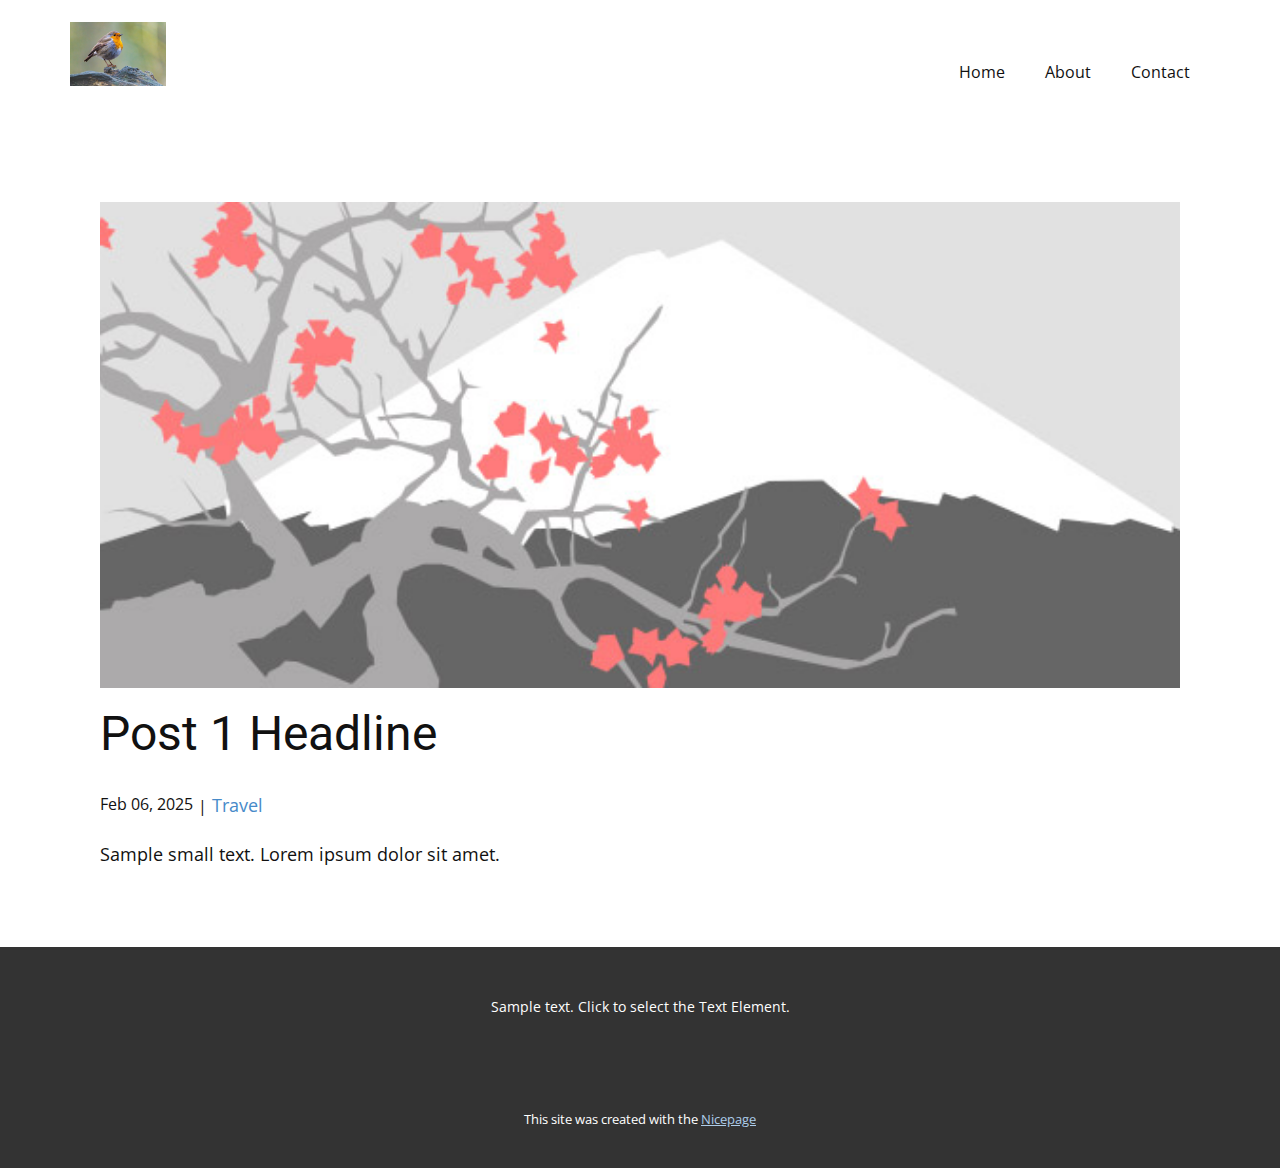
<file: blog/post.html>
<!DOCTYPE html>
<html style="font-size: 16px;" lang="en"><head>
    <meta name="viewport" content="width=device-width, initial-scale=1.0">
    <meta charset="utf-8">
    <meta name="keywords" content="Post 1 Headline">
    <meta name="description" content="">
    <title>Post 1 Headline</title>
    <link rel="stylesheet" href="../nicepage.css" media="screen">
<link rel="stylesheet" href="../Post-Template.css" media="screen">
    <script class="u-script" type="text/javascript" src="../jquery.js" defer=""></script>
    <script class="u-script" type="text/javascript" src="../nicepage.js" defer=""></script>
    <meta name="generator" content="Nicepage 7.3.1, nicepage.com">
    
    
    
    <link id="u-theme-google-font" rel="stylesheet" href="https://fonts.googleapis.com/css?family=Roboto:100,100i,300,300i,400,400i,500,500i,700,700i,900,900i|Open+Sans:300,300i,400,400i,500,500i,600,600i,700,700i,800,800i">
    <script type="application/ld+json">{
		"@context": "http://schema.org",
		"@type": "Organization",
		"name": "portfolio",
		"logo": "images/b9fbf3add173cca955393d8971b341155aa489605b2e3d7445d725b1a506551e126de856271d9162c3757af6ee275f9a686507354e90d8755e0472_1280.jpg"
}</script>
    <meta name="theme-color" content="#478ac9">
  <meta data-intl-tel-input-cdn-path="intlTelInput/"></head>
  <body data-path-to-root="./" data-include-products="false" class="u-body u-xl-mode" data-lang="en"><header class="u-clearfix u-header u-header" id="header"><div class="u-clearfix u-sheet u-valign-middle u-sheet-1">
        <a href="#" class="u-image u-logo u-image-1" data-image-width="1280" data-image-height="853">
          <img src="../images/b9fbf3add173cca955393d8971b341155aa489605b2e3d7445d725b1a506551e126de856271d9162c3757af6ee275f9a686507354e90d8755e0472_1280.jpg" class="u-logo-image u-logo-image-1">
        </a>
        <nav class="u-menu u-menu-one-level u-offcanvas u-menu-1">
          <div class="menu-collapse" style="font-size: 1rem; letter-spacing: 0px;">
            <a class="u-button-style u-custom-left-right-menu-spacing u-custom-padding-bottom u-custom-top-bottom-menu-spacing u-hamburger-link u-nav-link u-text-active-palette-1-base u-text-hover-palette-2-base" href="#">
              <svg class="u-svg-link" viewBox="0 0 24 24"><use xlink:href="#menu-hamburger"></use></svg>
              <svg class="u-svg-content" version="1.1" id="menu-hamburger" viewBox="0 0 16 16" x="0px" y="0px" xmlns:xlink="http://www.w3.org/1999/xlink" xmlns="http://www.w3.org/2000/svg"><g><rect y="1" width="16" height="2"></rect><rect y="7" width="16" height="2"></rect><rect y="13" width="16" height="2"></rect>
</g></svg>
            </a>
          </div>
          <div class="u-nav-container">
            <ul class="u-nav u-unstyled u-nav-1"><li class="u-nav-item"><a class="u-button-style u-nav-link u-text-active-palette-1-base u-text-hover-palette-2-base" href="../" style="padding: 10px 20px;">Home</a>
</li><li class="u-nav-item"><a class="u-button-style u-nav-link u-text-active-palette-1-base u-text-hover-palette-2-base" href="../About.html" style="padding: 10px 20px;">About</a>
</li><li class="u-nav-item"><a class="u-button-style u-nav-link u-text-active-palette-1-base u-text-hover-palette-2-base" href="../Contact.html" style="padding: 10px 20px;">Contact</a>
</li></ul>
          </div>
          <div class="u-nav-container-collapse">
            <div class="u-black u-container-style u-inner-container-layout u-opacity u-opacity-95 u-sidenav">
              <div class="u-inner-container-layout u-sidenav-overflow">
                <div class="u-menu-close"></div>
                <ul class="u-align-center u-nav u-popupmenu-items u-unstyled u-nav-2"><li class="u-nav-item"><a class="u-button-style u-nav-link" href="../">Home</a>
</li><li class="u-nav-item"><a class="u-button-style u-nav-link" href="../About.html">About</a>
</li><li class="u-nav-item"><a class="u-button-style u-nav-link" href="../Contact.html">Contact</a>
</li></ul>
              </div>
            </div>
            <div class="u-black u-menu-overlay u-opacity u-opacity-70"></div>
          </div>
        </nav>
      </div></header>
    <section class="u-align-center u-clearfix u-section-1" id="block-1">
      <div class="u-clearfix u-sheet u-valign-middle-md u-valign-middle-sm u-valign-middle-xs u-sheet-1"><!--post_details--><!--post_details_options_json--><!--{"source":""}--><!--/post_details_options_json--><!--blog_post-->
        <div class="u-container-style u-expanded-width u-post-details u-post-details-1">
          <div class="u-container-layout u-valign-middle u-container-layout-1"><!--blog_post_image-->
            <img alt="" class="u-blog-control u-expanded-width u-image u-image-default u-image-1" src="../images/0fd3416c.jpeg"><!--/blog_post_image--><!--blog_post_header-->
            <h2 class="u-blog-control u-text u-text-1">Post 1 Headline</h2><!--/blog_post_header--><!--blog_post_metadata-->
            <div class="u-blog-control u-metadata u-metadata-1"><!--blog_post_metadata_date-->
              <span class="u-meta-date u-meta-icon">Feb 06, 2025</span><!--/blog_post_metadata_date--><!--blog_post_metadata_category-->
              <span class="u-meta-category u-meta-icon"><a href="../blog/blog.html#/blog-1///2">Travel</a></span><!--/blog_post_metadata_category--><!--blog_post_metadata_comments-->
              <!--/blog_post_metadata_comments-->
            </div><!--/blog_post_metadata--><!--blog_post_content-->
            <div class="u-align-justify u-blog-control u-post-content u-text u-text-2 fr-view">
  <p>Sample small text. Lorem ipsum dolor sit amet.</p>
  </div><!--/blog_post_content-->
          </div>
        </div><!--/blog_post--><!--/post_details-->
      </div>
    </section>
    
    
    
    <footer class="u-align-center u-clearfix u-container-align-center u-footer u-grey-80 u-footer" id="footer"><div class="u-clearfix u-sheet u-sheet-1">
        <p class="u-small-text u-text u-text-variant u-text-1">Sample text. Click to select the Text Element.</p>
      </div></footer>
    <section class="u-backlink u-clearfix u-grey-80">
      <p class="u-text">
        <span>This site was created with the </span>
        <a class="u-link" href="https://nicepage.com/" target="_blank" rel="nofollow">
          <span>Nicepage</span>
        </a>
      </p>
    </section>
  
</body></html>
</file>
